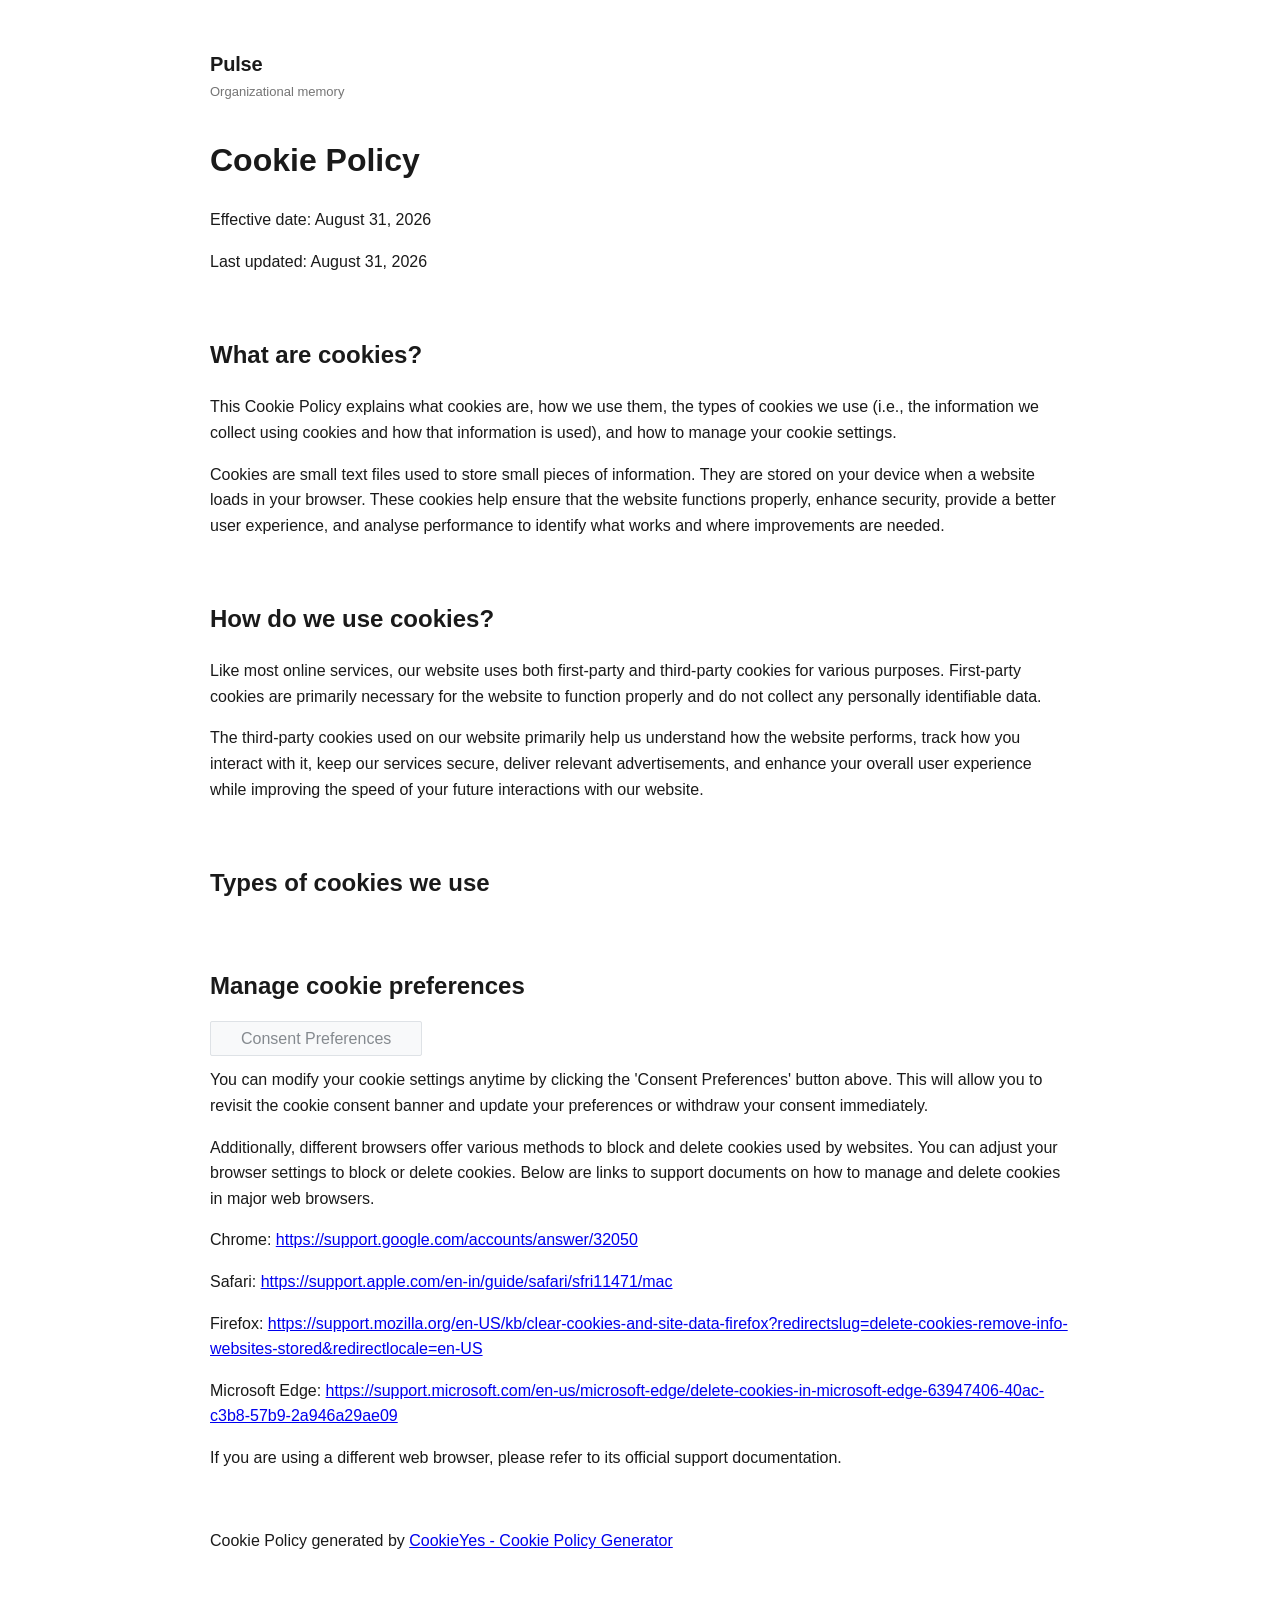
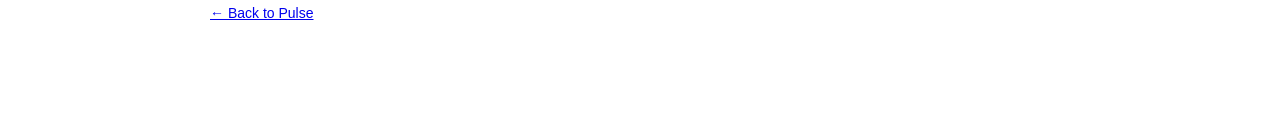
<file: public/cookie-policy-manual.html>
<!doctype html>
<html lang="en">
  <head>
    <meta charset="UTF-8" />
    <meta name="viewport" content="width=device-width, initial-scale=1.0" />
    <title>Cookie Policy (manual snippet) — Pulse</title>
    <style>
      :root { color-scheme: light dark; }
      body {
        margin: 0;
        font-family: -apple-system, BlinkMacSystemFont, "Segoe UI", Roboto,
          Helvetica, Arial, sans-serif;
        line-height: 1.6;
        background: #ffffff;
        color: #1a1a1a;
      }
      @media (prefers-color-scheme: dark) {
        body { background: #0f1115; color: #e6e6e6; }
        a { color: #7aa2ff; }
      }
      .wrap { max-width: 860px; margin: 0 auto; padding: 48px 24px 96px; }
      header { margin-bottom: 32px; }
      header .brand { font-size: 20px; font-weight: 700; letter-spacing: -0.01em; }
      header .sub { font-size: 13px; opacity: 0.6; margin-top: 2px; }
      .back { display: inline-block; margin-top: 32px; font-size: 14px; }
    </style>

    <!-- TEST HARNESS: ?lang=xx overrides the page language before the banner
         script reads it. The pasted policy text below is STATIC and will not
         change; only the audit table is language-resolved at runtime. -->
    <script>
      (function () {
        var q = new URLSearchParams(window.location.search).get('lang');
        if (q !== null) document.documentElement.lang = q;
      })();
    </script>

    <!-- CookieYes UAT banner — required: it is what fills .cky-audit-table-element -->
    <script id="cookieyes" type="text/javascript" src="https://cdn.cookieyes-uat.com/client_data/9a0d61263f11049efc9f9290f7dba00d/script.js"></script>
  </head>
  <body>
    <div class="wrap">
      <header>
        <div class="brand">Pulse</div>
        <div class="sub">Organizational memory</div>
      </header>

<!-- Start CookieYes cookie policy -->
<style>
  a.cky-banner-element {
    padding: 8px 30px;
    background: #f8f9fa;
    color: #858a8f;
    border: 1px solid #dee2e6;
    box-sizing: border-box;
    border-radius: 2px;
    cursor: pointer
  }
</style>
<h1 class="cookie-policy-h1">Cookie Policy</h1>
<div class="cookie-policy-date-container">
  <p>Effective date: August 31, 2026</p>
  <p>Last updated: August 31, 2026</p>
</div>&nbsp;<h2>What are cookies?</h2>
<div class="cookie-policy-p">
  <p>This Cookie Policy explains what cookies are, how we use them, the types of cookies we use (i.e., the information we collect using cookies and how that information is used), and how to manage your cookie settings.</p>
  <p>Cookies are small text files used to store small pieces of information. They are stored on your device when a website loads in your browser. These cookies help ensure that the website functions properly, enhance security, provide a better user experience, and analyse performance to identify what works and where improvements are needed.</p>
</div>&nbsp;<h2>How do we use cookies?</h2>
<div class="cookie-policy-p">
  <p>Like most online services, our website uses both first-party and third-party cookies for various purposes. First-party cookies are primarily necessary for the website to function properly and do not collect any personally identifiable data.</p>
  <p>The third-party cookies used on our website primarily help us understand how the website performs, track how you interact with it, keep our services secure, deliver relevant advertisements, and enhance your overall user experience while improving the speed of your future interactions with our website.</p>
</div>&nbsp;<h2>Types of cookies we use</h2>
<div class="cky-audit-table-element"></div>&nbsp;<h2 style="margin-bottom: 20px">Manage cookie preferences</h2><a class="cky-banner-element">Consent Preferences</a><br />
<div>
  <p>You can modify your cookie settings anytime by clicking the 'Consent Preferences' button above. This will allow you to revisit the cookie consent banner and update your preferences or withdraw your consent immediately. </p>
  <p>Additionally, different browsers offer various methods to block and delete cookies used by websites. You can adjust your browser settings to block or delete cookies. Below are links to support documents on how to manage and delete cookies in major web browsers.</p>
  <p>Chrome: <a target="_blank" rel="noopener noreferrer" href="https://support.google.com/accounts/answer/32050">https://support.google.com/accounts/answer/32050</a></p>
  <p>Safari: <a target="_blank" rel="noopener noreferrer" href="https://support.apple.com/en-in/guide/safari/sfri11471/mac">https://support.apple.com/en-in/guide/safari/sfri11471/mac</a></p>
  <p>Firefox: <a target="_blank" rel="noopener noreferrer" href="https://support.mozilla.org/en-US/kb/clear-cookies-and-site-data-firefox?redirectslug=delete-cookies-remove-info-websites-stored&redirectlocale=en-US">https://support.mozilla.org/en-US/kb/clear-cookies-and-site-data-firefox?redirectslug=delete-cookies-remove-info-websites-stored&redirectlocale=en-US</a></p>
  <p>Microsoft Edge: <a target="_blank" rel="noopener noreferrer" href="https://support.microsoft.com/en-us/microsoft-edge/delete-cookies-in-microsoft-edge-63947406-40ac-c3b8-57b9-2a946a29ae09">https://support.microsoft.com/en-us/microsoft-edge/delete-cookies-in-microsoft-edge-63947406-40ac-c3b8-57b9-2a946a29ae09</a></p>
  <p>If you are using a different web browser, please refer to its official support documentation.</p>
</div>&nbsp;<p class="cookie-policy-p"> Cookie Policy generated by <a target="_blank" rel="noopener noreferrer" href="https://www.cookiepolicygenerator.ai?utm_source=CPG&utm_medium=footer&utm_campaign=UW">CookieYes - Cookie Policy Generator</a></p>
<!-- End CookieYes cookie policy -->

      <a class="back" href="/">← Back to Pulse</a>
    </div>
  </body>
</html>
</file>
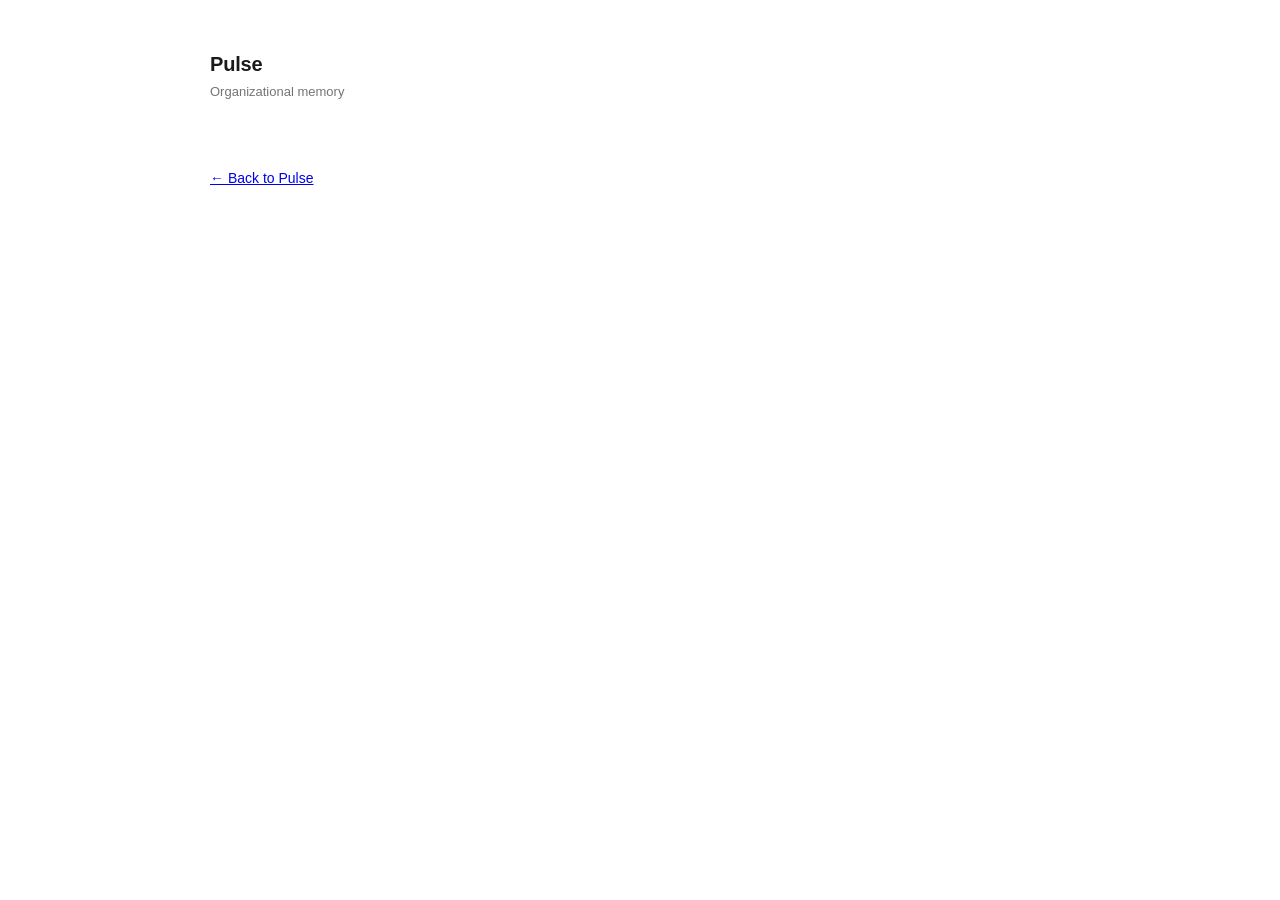
<file: public/cookie-policy-uat.html>
<!doctype html>
<html lang="en">
  <head>
    <meta charset="UTF-8" />
    <meta name="viewport" content="width=device-width, initial-scale=1.0" />
    <title>Cookie Policy (UAT) — Pulse</title>
    <style>
      :root { color-scheme: light dark; }
      body {
        margin: 0;
        font-family: -apple-system, BlinkMacSystemFont, "Segoe UI", Roboto,
          Helvetica, Arial, sans-serif;
        line-height: 1.6;
        background: #ffffff;
        color: #1a1a1a;
      }
      @media (prefers-color-scheme: dark) {
        body { background: #0f1115; color: #e6e6e6; }
        a { color: #7aa2ff; }
      }
      .wrap { max-width: 860px; margin: 0 auto; padding: 48px 24px 96px; }
      header { margin-bottom: 32px; }
      header .brand { font-size: 20px; font-weight: 700; letter-spacing: -0.01em; }
      header .sub { font-size: 13px; opacity: 0.6; margin-top: 2px; }
      h1 { font-size: 28px; margin: 24px 0 8px; letter-spacing: -0.02em; }
      .back { display: inline-block; margin-top: 32px; font-size: 14px; }
    </style>
  </head>
  <body>
    <div class="wrap">
      <header>
        <div class="brand">Pulse</div>
        <div class="sub">Organizational memory</div>
      </header>

      <!-- TEST HARNESS: ?lang=xx overrides the page language before CookieYes reads it.
           CookieYes resolves the policy language from document.documentElement.lang on
           window load, so this must run BEFORE the script tag below. Remove when done. -->
      <script>
        (function () {
          var q = new URLSearchParams(window.location.search).get('lang');
          if (q !== null) document.documentElement.lang = q;
        })();
      </script>

      <!-- CookieYes injects the policy content immediately after this script tag. -->
      <!-- Start CookieYes cookie policy -->
      <script id="cky-cookie-policy" type="text/javascript" src="https://cdn.cookieyes-uat.com/client_data/c69675a5c19c0b1ec7764f441e72f3a3/cookie-policy/script.js"></script>
      <!-- End CookieYes cookie policy -->

      <a class="back" href="/">← Back to Pulse</a>
    </div>
  </body>
</html>
</file>
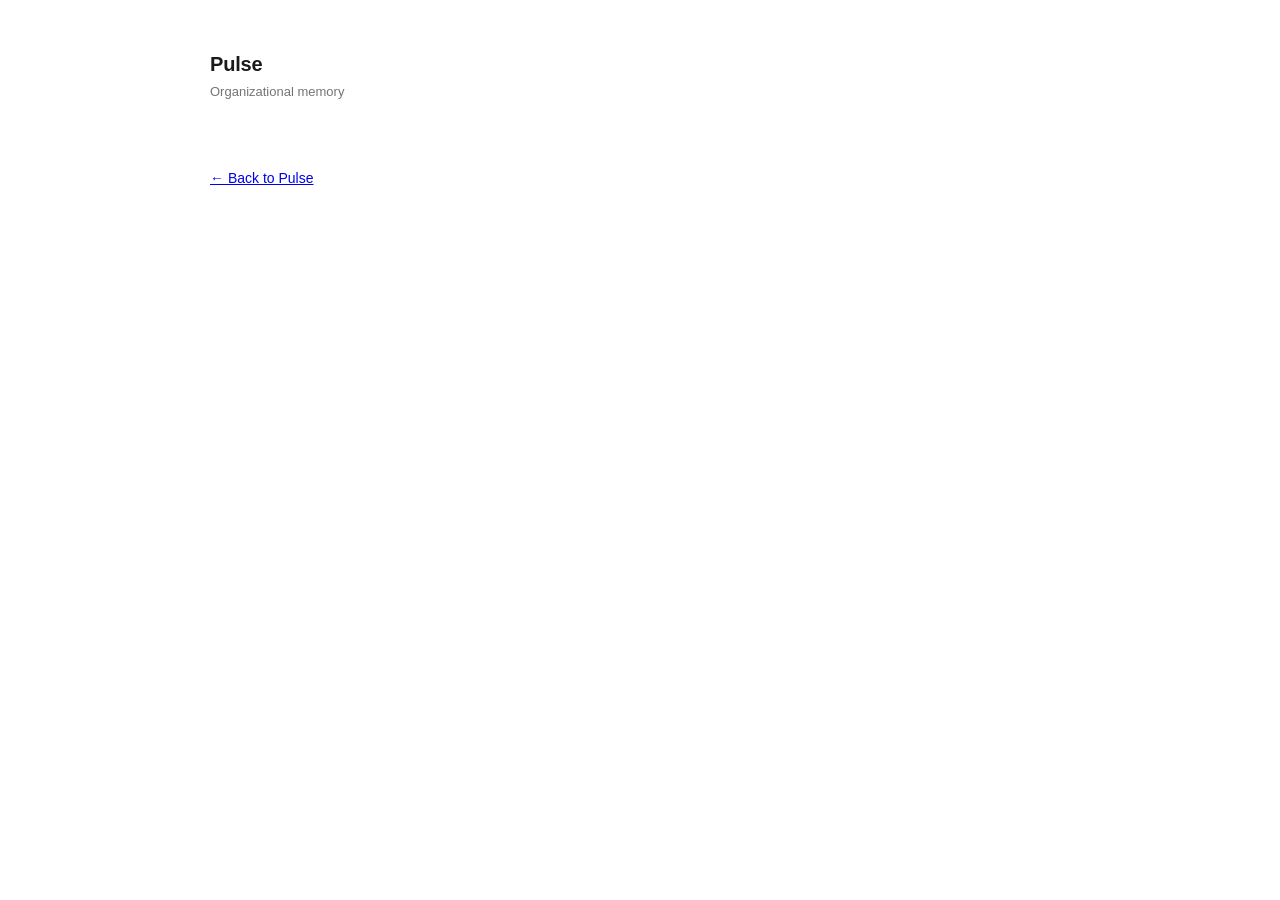
<file: public/privacy-policy.html>
<!doctype html>
<html lang="en">
  <head>
    <meta charset="UTF-8" />
    <meta name="viewport" content="width=device-width, initial-scale=1.0" />
    <title>Privacy Policy — Pulse</title>
    <style>
      :root { color-scheme: light dark; }
      body {
        margin: 0;
        font-family: -apple-system, BlinkMacSystemFont, "Segoe UI", Roboto,
          Helvetica, Arial, sans-serif;
        line-height: 1.6;
        background: #ffffff;
        color: #1a1a1a;
      }
      @media (prefers-color-scheme: dark) {
        body { background: #0f1115; color: #e6e6e6; }
        a { color: #7aa2ff; }
      }
      .wrap { max-width: 860px; margin: 0 auto; padding: 48px 24px 96px; }
      header { margin-bottom: 32px; }
      header .brand { font-size: 20px; font-weight: 700; letter-spacing: -0.01em; }
      header .sub { font-size: 13px; opacity: 0.6; margin-top: 2px; }
      h1 { font-size: 28px; margin: 24px 0 8px; letter-spacing: -0.02em; }
      .back { display: inline-block; margin-top: 32px; font-size: 14px; }
    </style>
  </head>
  <body>
    <div class="wrap">
      <header>
        <div class="brand">Pulse</div>
        <div class="sub">Organizational memory</div>
      </header>

      <!-- CookieYes injects the policy content immediately after this script tag. -->
      <!-- Start CookieYes privacy policy -->
      <script id="cky-privacy-policy" type="text/javascript" src="https://cdn.cookieyes-uat.com/client_data/c69675a5c19c0b1ec7764f441e72f3a3/privacy-policy/script.js"></script>
      <!-- End CookieYes privacy policy -->

      <a class="back" href="/">← Back to Pulse</a>
    </div>
  </body>
</html>
</file>
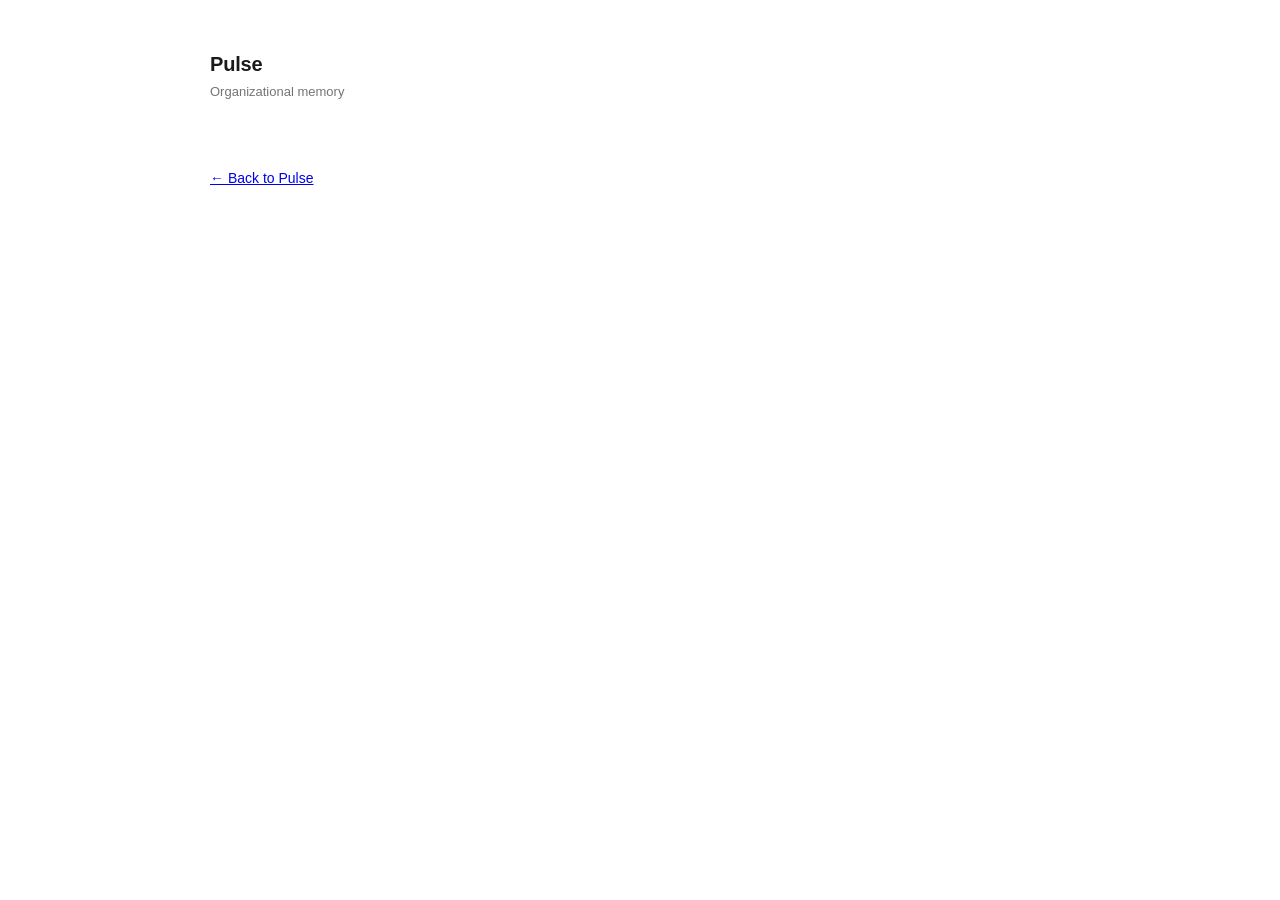
<file: public/terms-and-conditions.html>
<!doctype html>
<html lang="en">
  <head>
    <meta charset="UTF-8" />
    <meta name="viewport" content="width=device-width, initial-scale=1.0" />
    <title>Terms and Conditions — Pulse</title>
    <style>
      :root { color-scheme: light dark; }
      body {
        margin: 0;
        font-family: -apple-system, BlinkMacSystemFont, "Segoe UI", Roboto,
          Helvetica, Arial, sans-serif;
        line-height: 1.6;
        background: #ffffff;
        color: #1a1a1a;
      }
      @media (prefers-color-scheme: dark) {
        body { background: #0f1115; color: #e6e6e6; }
        a { color: #7aa2ff; }
      }
      .wrap { max-width: 860px; margin: 0 auto; padding: 48px 24px 96px; }
      header { margin-bottom: 32px; }
      header .brand { font-size: 20px; font-weight: 700; letter-spacing: -0.01em; }
      header .sub { font-size: 13px; opacity: 0.6; margin-top: 2px; }
      h1 { font-size: 28px; margin: 24px 0 8px; letter-spacing: -0.02em; }
      .back { display: inline-block; margin-top: 32px; font-size: 14px; }
    </style>
  </head>
  <body>
    <div class="wrap">
      <header>
        <div class="brand">Pulse</div>
        <div class="sub">Organizational memory</div>
      </header>

      <!-- CookieYes injects the policy content immediately after this script tag. -->
      <!-- Start CookieYes terms and conditions -->
      <script id="cky-terms-and-conditions" type="text/javascript" src="https://cdn-mojoview.uk/client_data/e37db6dc70d320eca8463e1da852c485/terms-and-conditions/script.js"></script>
      <!-- End CookieYes terms and conditions -->

      <a class="back" href="/">← Back to Pulse</a>
    </div>
  </body>
</html>
</file>
